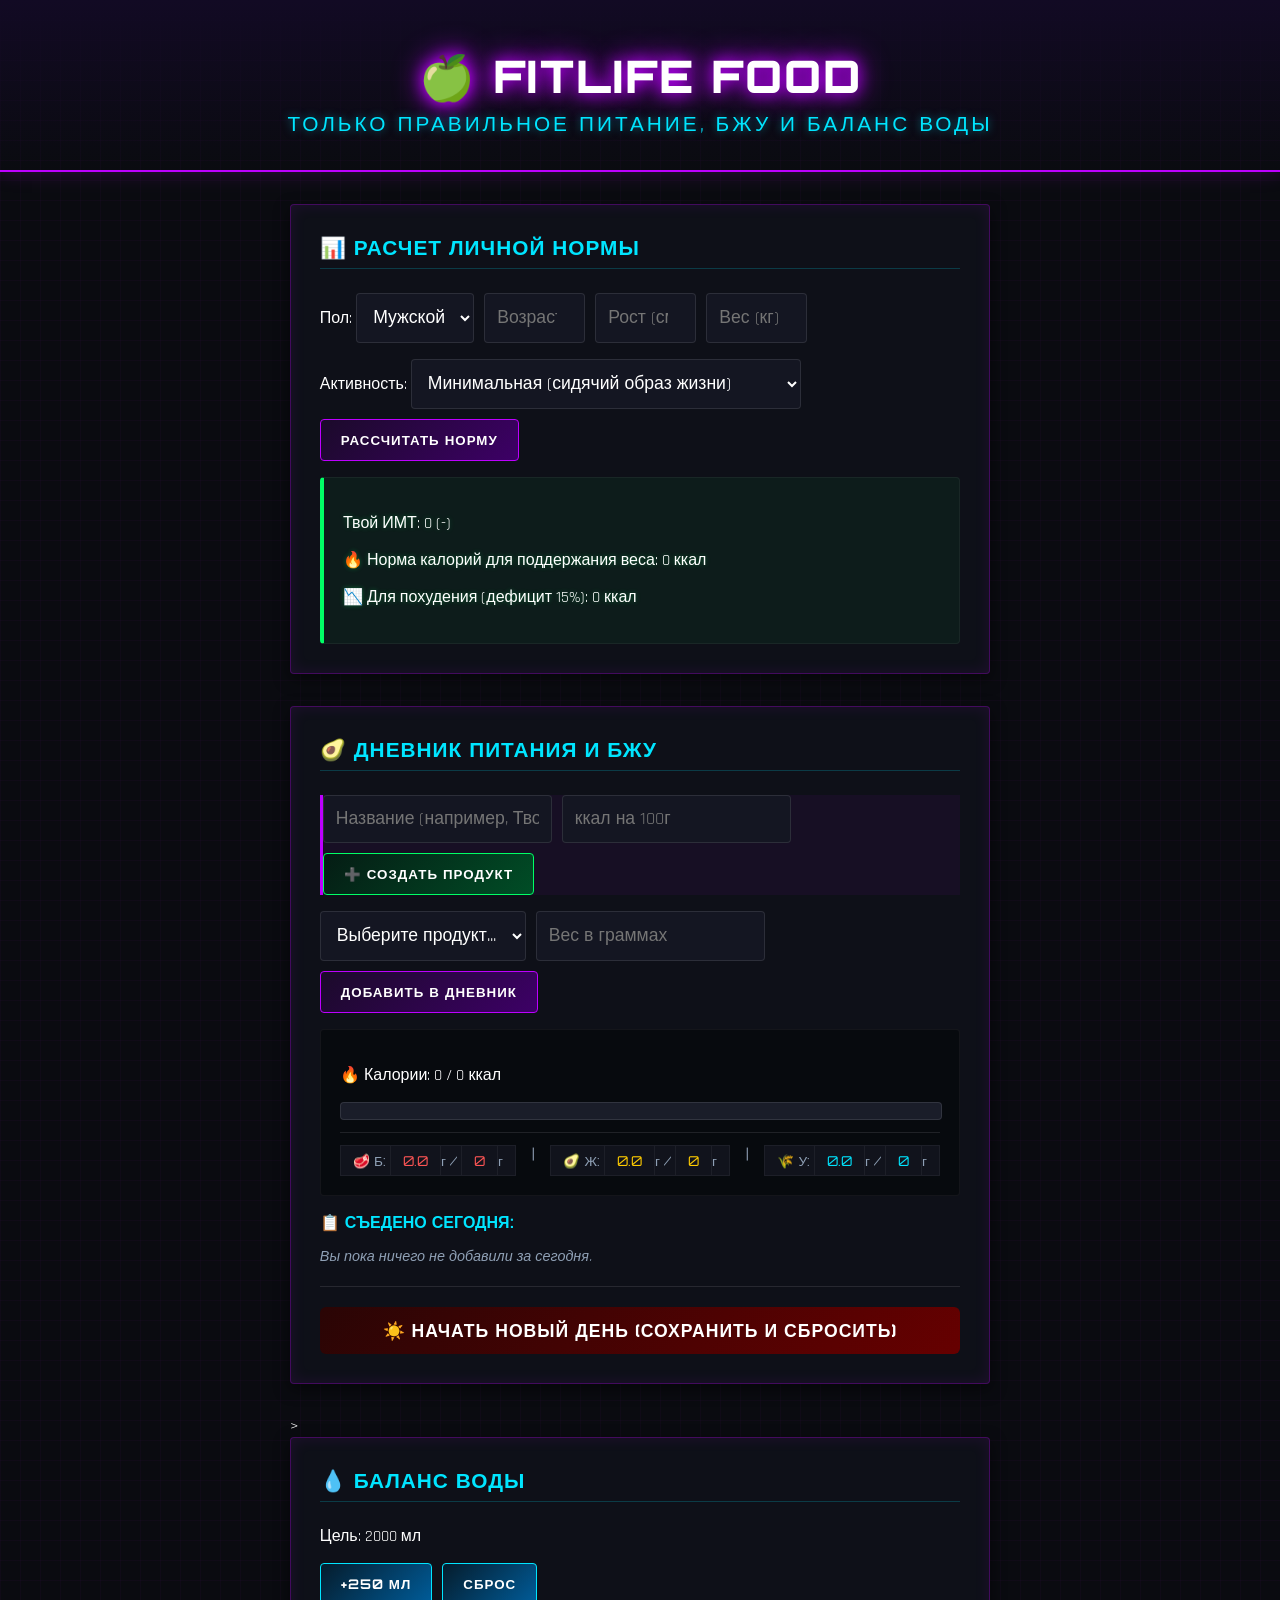
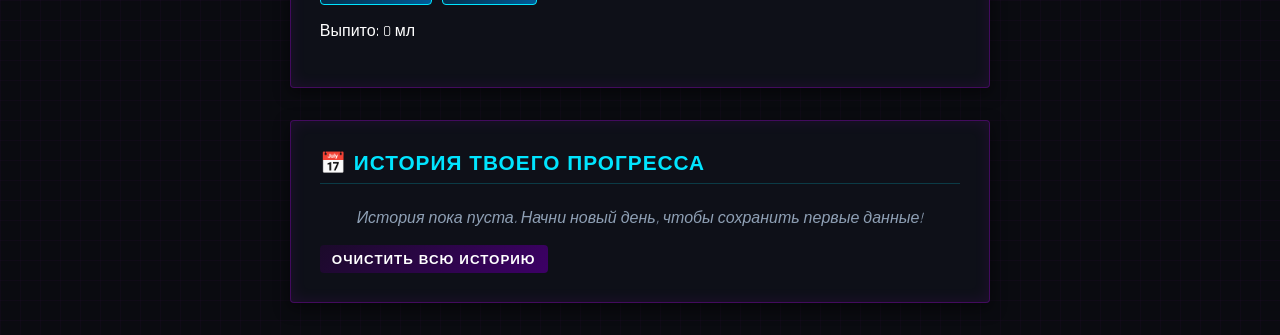
<file: index.html>
<!DOCTYPE html>
<html lang="ru">
<head>
    <meta charset="UTF-8">
    <meta name="viewport" content="width=device-width, initial-scale=1.0">
    <title>FitLife Food - Твой дневник ПП и гидратации</title>
    <link rel="stylesheet" href="style.css">
</head>
<body>

    <header>
        <h1>🍏 FitLife Food</h1>
        <p>Только правильное питание, БЖУ и баланс воды</p>
    </header>

    <main class="container">
        
        <section class="card profile-section">
            <h2>📊 Расчет личной нормы</h2>
            <div class="calculator-grid">
                <div class="input-group">
                    <label>Пол: 
                        <select id="gender">
                            <option value="male">Мужской</option>
                            <option value="female">Женский</option>
                        </select>
                    </label>
                    <input type="number" id="age" placeholder="Возраст (лет)" min="1" max="100">
                    <input type="number" id="height" placeholder="Рост (см)" min="50" max="250">
                    <input type="number" id="weight" placeholder="Вес (кг)" min="10" max="300">
                </div>
                <div class="input-group">
                    <label>Активность:
                        <select id="activity">
                            <option value="1.2">Минимальная (сидячий образ жизни)</option>
                            <option value="1.375">Слабая (1-3 тренировки в неделю)</option>
                            <option value="1.55">Средняя (3-5 тренировок в неделю)</option>
                            <option value="1.725">Высокая (тяжелые нагрузки каждый день)</option>
                        </select>
                    </label>
                    <button id="calc-profile-btn">Рассчитать норму</button>
                </div>
            </div>
            
            <div id="profile-results" class="result-box hidden">
                <p>Твой ИМТ: <span id="bmi-val">0</span> (<span id="bmi-status">-</span>)</p>
                <p>🔥 Норма калорий для поддержания веса: <span id="bmr-val">0</span> ккал</p>
                <p>📉 Для похудения (дефицит 15%): <span id="loss-val">0</span> ккал</p>
            </div>
        </section>

      <section class="card food-section">
            <h2>🥑 Дневник питания и БЖУ</h2>

            <div class="input-group my-product-form">
                <input type="text" id="custom-name" placeholder="Название (например, Творог)">
                <input type="number" id="custom-cal" placeholder="ккал на 100г">
                <button id="add-custom-product-btn" class="btn-secondary">➕ Создать продукт</button>
            </div>

            <div class="input-group">
                <select id="product-select">
                    <option value="default" data-cal="0" data-p="0" data-f="0" data-c="0">Выберите продукт...</option>
                    <option value="chicken" data-cal="165" data-p="31" data-f="3.6" data-c="0">Куриное филе</option>
                    <option value="rice" data-cal="130" data-p="2.7" data-f="0.3" data-c="28">Рис отварной</option>
                    <option value="egg" data-cal="155" data-p="13" data-f="11" data-c="1.1">Яйцо вареное</option>
                    <option value="apple" data-cal="52" data-p="0.3" data-f="0.2" data-c="14">Яблоко</option>
                    <option value="cucumber" data-cal="15" data-p="0.8" data-f="0.1" data-c="2.8">Огурец</option>
                    <option value="banana" data-cal="95" data-p="1.5" data-f="0.2" data-c="21.8">Банан</option>
                </select>
                <input type="number" id="product-weight" placeholder="Вес в граммах" min="1">
                <button id="add-food-btn">Добавить в дневник</button>
            </div>

            <div class="result-box">
                <p>🔥 Калории: <span id="total-calories">0</span> / <span id="target-calories-display">0</span> ккал</p>
                <div class="progress-container">
                    <div id="calorie-progress-bar" class="progress-bar"></div>
                </div>
                <div class="bzhu-container">
                    <span>🥩 Б: <span id="total-p">0</span>г / <span id="target-p">0</span>г</span> | 
                    <span>🥑 Ж: <span id="total-f">0</span>г / <span id="target-f">0</span>г</span> | 
                    <span>🌾 У: <span id="total-c">0</span>г / <span id="target-c">0</span>г</span>
                </div>
            </div>

            <div style="margin-top: 15px;">
                <h3 style="font-family: 'Orbitron', sans-serif; font-size: 1rem; color: var(--neon-blue); text-transform: uppercase;">📋 Съедено сегодня:</h3>
                <div id="today-food-list">
                    </div>
            </div>

            <hr style="border: 0; border-top: 1px solid rgba(255,255,255,0.1); margin: 20px 0;">
            <button id="reset-day-btn" style="background-color: #e53935; color: white; width: 100%; padding: 12px; border: none; border-radius: 6px; cursor: pointer; font-weight: bold;">☀️ Начать новый день (Сохранить и сбросить)</button>
        </section>>

        <section class="card water-section">
            <h2>💧 Баланс воды</h2>
            <p>Цель: 2000 мл</p>
            <div class="input-group">
                <button id="add-water-btn">+250 мл</button>
                <button id="reset-water-btn" style="background-color: #757575;">Сброс</button>
            </div>
            <p>Выпито: <span id="water-count">0</span> мл</p>
        </section>

        <section class="card history-section">
            <h2>📅 История твоего прогресса</h2>
            <div id="history-list">
                <p class="empty-history">История пока пуста. Начни новый день, чтобы сохранить первые данные!</p>
            </div>
            <button id="clear-history-btn" style="background-color: #757575; color: white; border: none; padding: 6px 12px; border-radius: 4px; cursor: pointer;">Очистить всю историю</button>
        </section>

    </main>

    <script src="script.js"></script>
</body>
</html>
</file>
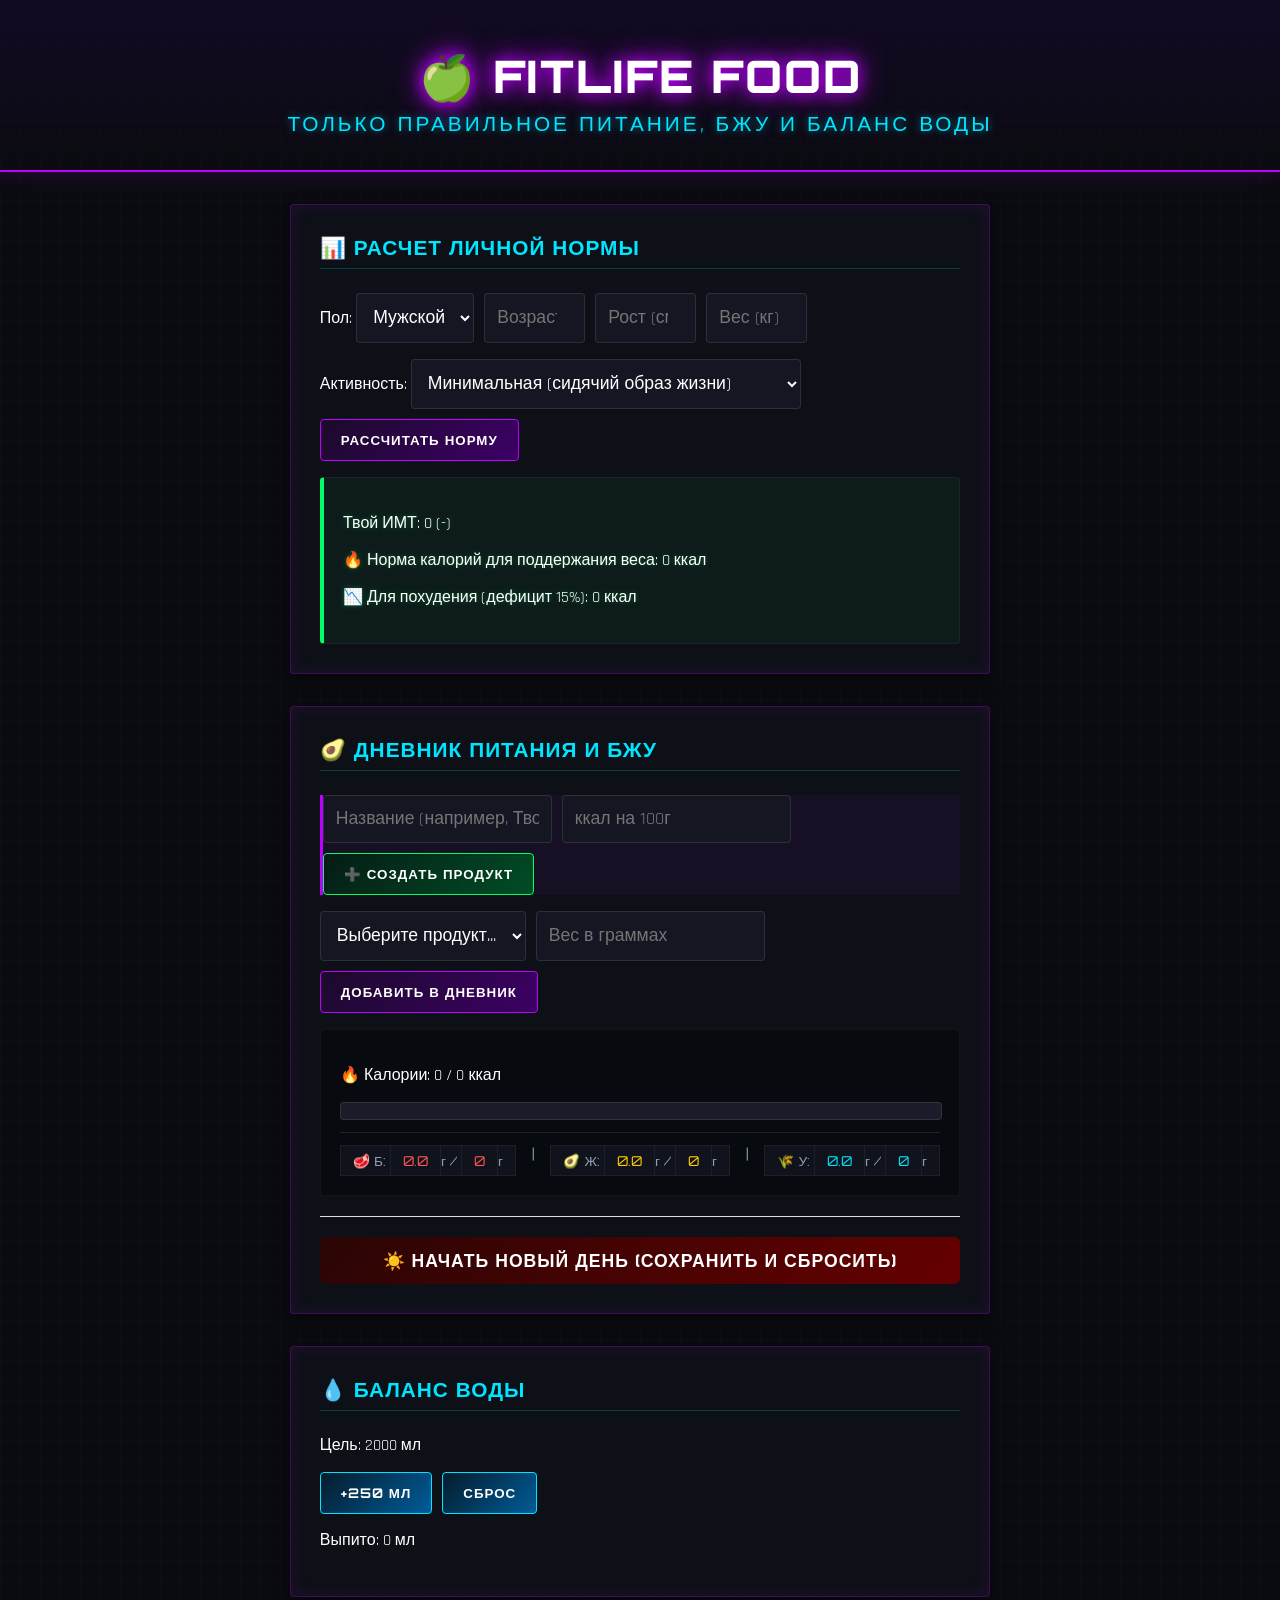
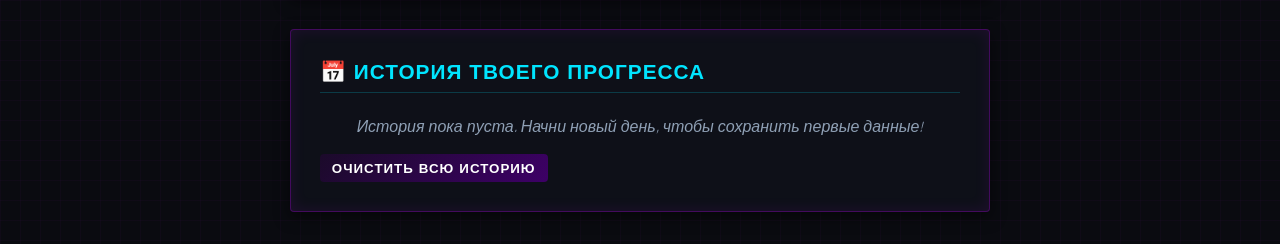
<file: indrx.html>
<!DOCTYPE html>
<html lang="ru">
<head>
    <meta charset="UTF-8">
    <meta name="viewport" content="width=device-width, initial-scale=1.0">
    <title>FitLife Food - Твой дневник ПП и гидратации</title>
    <link rel="stylesheet" href="style.css">
</head>
<body>

    <header>
        <h1>🍏 FitLife Food</h1>
        <p>Только правильное питание, БЖУ и баланс воды</p>
    </header>

    <main class="container">
        
        <section class="card profile-section">
            <h2>📊 Расчет личной нормы</h2>
            <div class="calculator-grid">
                <div class="input-group">
                    <label>Пол: 
                        <select id="gender">
                            <option value="male">Мужской</option>
                            <option value="female">Женский</option>
                        </select>
                    </label>
                    <input type="number" id="age" placeholder="Возраст (лет)" min="1" max="100">
                    <input type="number" id="height" placeholder="Рост (см)" min="50" max="250">
                    <input type="number" id="weight" placeholder="Вес (кг)" min="10" max="300">
                </div>
                <div class="input-group">
                    <label>Активность:
                        <select id="activity">
                            <option value="1.2">Минимальная (сидячий образ жизни)</option>
                            <option value="1.375">Слабая (1-3 тренировки в неделю)</option>
                            <option value="1.55">Средняя (3-5 тренировок в неделю)</option>
                            <option value="1.725">Высокая (тяжелые нагрузки каждый день)</option>
                        </select>
                    </label>
                    <button id="calc-profile-btn">Рассчитать норму</button>
                </div>
            </div>
            
            <div id="profile-results" class="result-box hidden">
                <p>Твой ИМТ: <span id="bmi-val">0</span> (<span id="bmi-status">-</span>)</p>
                <p>🔥 Норма калорий для поддержания веса: <span id="bmr-val">0</span> ккал</p>
                <p>📉 Для похудения (дефицит 15%): <span id="loss-val">0</span> ккал</p>
            </div>
        </section>

        <section class="card food-section">
            <h2>🥑 Дневник питания и БЖУ</h2>

            <div class="input-group my-product-form">
                <input type="text" id="custom-name" placeholder="Название (например, Творог)">
                <input type="number" id="custom-cal" placeholder="ккал на 100г">
                <button id="add-custom-product-btn" class="btn-secondary">➕ Создать продукт</button>
            </div>

            <div class="input-group">
                <select id="product-select">
                    <option value="default" data-cal="0" data-p="0" data-f="0" data-c="0">Выберите продукт...</option>
                    <option value="chicken" data-cal="165" data-p="31" data-f="3.6" data-c="0">Куриное филе</option>
                    <option value="rice" data-cal="130" data-p="2.7" data-f="0.3" data-c="28">Рис отварной</option>
                    <option value="egg" data-cal="155" data-p="13" data-f="11" data-c="1.1">Яйцо вареное</option>
                    <option value="apple" data-cal="52" data-p="0.3" data-f="0.2" data-c="14">Яблоко</option>
                    <option value="cucumber" data-cal="15" data-p="0.8" data-f="0.1" data-c="2.8">Огурец</option>
                </select>
                <input type="number" id="product-weight" placeholder="Вес в граммах" min="0">
                <button id="add-food-btn">Добавить в дневник</button>
            </div>

            <div class="result-box">
                <p>🔥 Калории: <span id="total-calories">0</span> / <span id="target-calories-display">0</span> ккал</p>
                <div class="progress-container">
                    <div id="calorie-progress-bar" class="progress-bar"></div>
                </div>
                <div class="bzhu-container">
                    <span>🥩 Б: <span id="total-p">0</span>г / <span id="target-p">0</span>г</span> | 
                    <span>🥑 Ж: <span id="total-f">0</span>г / <span id="target-f">0</span>г</span> | 
                    <span>🌾 У: <span id="total-c">0</span>г / <span id="target-c">0</span>г</span>
                </div>
            </div>

            <hr style="border: 0; border-top: 1px solid #ddd; margin: 20px 0;">
            <button id="reset-day-btn" style="background-color: #e53935; color: white; width: 100%; padding: 12px; border: none; border-radius: 6px; cursor: pointer; font-weight: bold;">☀️ Начать новый день (Сохранить и сбросить)</button>
        </section>

        <section class="card water-section">
            <h2>💧 Баланс воды</h2>
            <p>Цель: 2000 мл</p>
            <div class="input-group">
                <button id="add-water-btn">+250 мл</button>
                <button id="reset-water-btn" style="background-color: #757575;">Сброс</button>
            </div>
            <p>Выпито: <span id="water-count">0</span> мл</p>
        </section>

        <section class="card history-section">
            <h2>📅 История твоего прогресса</h2>
            <div id="history-list">
                <p class="empty-history">История пока пуста. Начни новый день, чтобы сохранить первые данные!</p>
            </div>
            <button id="clear-history-btn" style="background-color: #757575; color: white; border: none; padding: 6px 12px; border-radius: 4px; cursor: pointer;">Очистить всю историю</button>
        </section>

    </main>

    <script src="script.js"></script>
</body>
</html>
</file>
<file: style.css>
/* ==========================================================================
   🎮 SYSTEM UI STYLE (REALITY QUEST CONCEPT)
   ========================================================================== */
@import url('https://fonts.googleapis.com/css2?family=Orbitron:wght@400;700;900&family=Rajdhani:wght@500;700&display=swap');
/* ==========================================================================
   📱 АДАПТИВ ДЛЯ МОБИЛЬНЫХ УСТРОЙСТВ (ПОД СМАРТФОНЫ)
   ========================================================================== */
@media (max-width: 600px) {
    /* Уменьшаем отступы вокруг сайта */
    header {
        padding: 2rem 1rem 1.5rem 1rem;
    }

    header h1 {
        font-size: 1.8rem; /* Чуть компактнее заголовок */
    }

    header p {
        font-size: 1rem;
        letter-spacing: 1.5px;
    }

    .container {
        margin: -1rem auto 2rem auto;
        padding: 0 0.8rem;
    }

    .card {
        padding: 1.2rem; /* Меньше внутренние отступы, больше места для контента */
        margin-bottom: 1.2rem;
    }

    .card h2 {
        font-size: 1.1rem;
        margin-bottom: 1rem;
    }

    /* Делаем все инпуты и кнопки на весь экран в один столбик */
    .input-group {
        flex-direction: column;
        gap: 8px;
    }

    select, input[type="number"], input[type="text"], button {
        width: 100%; /* Занимают всю ширину */
        box-sizing: border-box;
        min-width: 100%;
        padding: 14px; /* Крупнее под нажатие пальцем */
        font-size: 1.1rem;
    }

    /* Кастомная панель создания продукта тоже в столбик */
    .my-product-form {
        padding: 10px;
    }

    /* Статы БЖУ: вместо одной строки делаем красивую плитку 2х2 или вертикально */
    .bzhu-container {
        display: grid;
        grid-template-columns: 1fr 1fr; /* Две колонки */
        gap: 8px;
        font-size: 0.8rem;
    }

    .bzhu-container span {
        text-align: center;
        padding: 8px 4px;
    }

    /* Результаты калькулятора (ИМТ) */
    #profile-results p {
        font-size: 0.95rem;
        line-height: 1.4;
    }

    /* Свиток истории квестов на телефоне */
    .history-item {
        flex-direction: column; /* Элементы даты и калорий друг под другом */
        align-items: flex-start;
        gap: 6px;
        font-size: 0.95rem;
        padding: 10px;
    }
    
    .history-item span:last-child {
        align-self: flex-end; /* Воду сдвинем в правый нижний угол плашки */
        font-size: 0.85rem;
        color: var(--neon-blue);
    }
}
:root {
    /* Неоновые цвета Системы */
    --system-bg: #0a0b10;
    --card-bg: rgba(16, 18, 27, 0.85);
    --neon-green: #00ff66;
    --neon-purple: #bd00ff;
    --neon-blue: #00e5ff;
    --neon-text-shadow: 0 0 10px rgba(0, 255, 102, 0.5);
    
    --text-main: #ffffff;
    --text-muted: #8fa0b5;
    --border-system: 1px solid rgba(189, 0, 255, 0.3);
    
    --radius-box: 4px; /* Острые, агрессивные углы как в играх */
    --transition-fast: all 0.2s ease;
}

body {
    font-family: 'Rajdhani', sans-serif;
    background-color: var(--system-bg);
    /* Фоновая сетка киберпанка */
    background-image: 
        linear-gradient(rgba(189, 0, 255, 0.03) 1px, transparent 1px),
        linear-gradient(90deg, rgba(189, 0, 255, 0.03) 1px, transparent 1px);
    background-size: 20px 20px;
    color: var(--text-main);
    margin: 0;
    padding: 0;
    min-height: 100vh;
}

/* Эпичный заголовок Системы */
header {
    background: linear-gradient(180deg, #120a24 0%, transparent 100%);
    text-align: center;
    padding: 3rem 1rem 2rem 1rem;
    border-bottom: 2px solid var(--neon-purple);
    box-shadow: 0 0 20px rgba(189, 0, 255, 0.2);
}

header h1 {
    font-family: 'Orbitron', sans-serif;
    margin: 0;
    font-size: 2.8rem;
    font-weight: 900;
    text-transform: uppercase;
    color: #fff;
    text-shadow: 0 0 15px var(--neon-purple), 0 0 30px var(--neon-purple);
    letter-spacing: 2px;
}

header p {
    font-family: 'Rajdhani', sans-serif;
    margin: 0.5rem 0 0 0;
    color: var(--neon-blue);
    font-size: 1.3rem;
    text-transform: uppercase;
    letter-spacing: 3px;
    text-shadow: 0 0 8px rgba(0, 229, 255, 0.5);
}

.container {
    max-width: 700px;
    margin: 2rem auto;
    padding: 0 1rem;
}

/* ==========================================================================
   ⚡️ ИГРОВЫЕ КАРТОЧКИ (КВЕСТ-ПАНЕЛИ)
   ========================================================================== */
.card {
    background: var(--card-bg);
    border: var(--border-system);
    border-radius: var(--radius-box);
    padding: 1.8rem;
    margin-bottom: 2rem;
    backdrop-filter: blur(10px);
    box-shadow: inset 0 0 15px rgba(189, 0, 255, 0.1), 0 5px 15px rgba(0,0,0,0.5);
    position: relative;
    transition: var(--transition-fast);
}

/* Эффект свечения рамки при наведении */
.card:hover {
    border-color: var(--neon-blue);
    box-shadow: inset 0 0 20px rgba(0, 229, 255, 0.15), 0 0 25px rgba(0, 229, 255, 0.2);
}

/* Заголовки как названия квестов */
.card h2 {
    font-family: 'Orbitron', sans-serif;
    margin-top: 0;
    margin-bottom: 1.5rem;
    font-size: 1.3rem;
    font-weight: 700;
    text-transform: uppercase;
    color: var(--neon-blue);
    letter-spacing: 1px;
    border-bottom: 1px solid rgba(0, 229, 255, 0.2);
    padding-bottom: 8px;
}

/* ==========================================================================
   🎮 КНОПКИ И ИНПУТЫ (МЕНЮ ИГРОКА)
   ========================================================================== */
.input-group {
    display: flex;
    gap: 10px;
    margin-bottom: 1rem;
    flex-wrap: wrap;
}

select, input[type="number"], input[type="text"] {
    background: #141622;
    border: 1px solid rgba(255, 255, 255, 0.1);
    color: #fff;
    padding: 12px;
    font-family: 'Rajdhani', sans-serif;
    font-size: 1.1rem;
    border-radius: var(--radius-box);
    outline: none;
    transition: var(--transition-fast);
}

select:focus, input:focus {
    border-color: var(--neon-purple);
    box-shadow: 0 0 10px rgba(189, 0, 255, 0.4);
}

/* Кнопки-Квесты */
button {
    background: linear-gradient(135deg, #1b0a2a 0%, #3d0066 100%);
    border: 1px solid var(--neon-purple);
    color: #fff;
    font-family: 'Orbitron', sans-serif;
    font-weight: 700;
    text-transform: uppercase;
    padding: 12px 20px;
    cursor: pointer;
    border-radius: var(--radius-box);
    transition: var(--transition-fast);
    letter-spacing: 1px;
}

button:hover {
    background: var(--neon-purple);
    color: #000;
    box-shadow: 0 0 15px var(--neon-purple);
    font-weight: 900;
}

/* Особая кнопка для добавления кастомных предметов */
.btn-secondary {
    background: linear-gradient(135deg, #051c14 0%, #004d26 100%);
    border-color: var(--neon-green);
}
.btn-secondary:hover {
    background: var(--neon-green);
    box-shadow: 0 0 15px var(--neon-green);
}

/* Кнопка сброса (Красная угроза) */
#reset-day-btn {
    background: linear-gradient(135deg, #2a0505 0%, #660000 100%) !important;
    border-color: #ff0055 !important;
    color: #fff !important;
    font-size: 1.1rem;
}
#reset-day-btn:hover {
    background: #ff0055 !important;
    color: #fff !important;
    box-shadow: 0 0 20px #ff0055 !important;
}

/* Кастомная форма предметов */
.my-product-form {
    background: rgba(189, 0, 255, 0.05);
    border-left: 3px solid var(--neon-purple);
}

/* ==========================================================================
   ⚡️ ИНДИКАТОРЫ ХАРАКТЕРИСТИК (ПРОГРЕСС-БАРЫ)
   ========================================================================== */
.result-box {
    background: rgba(0, 0, 0, 0.4);
    border: 1px solid rgba(255, 255, 255, 0.05);
    padding: 1.2rem;
    border-radius: var(--radius-box);
}

/* Шкала Энергии / Калорий */
.progress-container {
    width: 100%;
    background-color: #1a1d29;
    border: 1px solid rgba(255, 255, 255, 0.1);
    height: 16px;
    margin: 12px 0;
    border-radius: var(--radius-box);
}

.progress-bar {
    height: 100%;
    width: 0%;
    background: linear-gradient(90deg, #00bfff, var(--neon-green));
    box-shadow: 0 0 10px var(--neon-green);
    transition: width 0.4s cubic-bezier(0.1, 0.8, 0.1, 1);
}

/* Перебор лимита — критическое состояние */
.progress-bar.overlimit {
    background: linear-gradient(90deg, #ff0055, #ffcc00);
    box-shadow: 0 0 15px #ff0055;
}

/* Панель БЖУ как Статы Персонажа */
.bzhu-container {
    display: flex;
    justify-content: space-between;
    font-family: 'Orbitron', sans-serif;
    font-size: 0.85rem;
    color: var(--text-muted);
    border-top: 1px solid rgba(255, 255, 255, 0.1);
    padding-top: 12px;
    margin-top: 12px;
}

.bzhu-container span {
    background: #11131c;
    border: 1px solid rgba(255, 255, 255, 0.05);
    padding: 6px 12px;
}

/* Специальные цвета для статов */
#total-p, #target-p { color: #ff5555; }
#total-f, #target-f { color: #ffcc00; }
#total-c, #target-c { color: var(--neon-blue); }

/* ==========================================================================
   🔮 ВОДНЫЙ БАЛАНС И ЛОГ КВЕСТОВ (ИСТОРИЯ)
   ========================================================================== */
.water-section button {
    background: linear-gradient(135deg, #051c2c 0%, #005c99 100%);
    border-color: var(--neon-blue);
}
.water-section button:hover {
    background: var(--neon-blue);
    box-shadow: 0 0 15px var(--neon-blue);
}

#profile-results {
    background: rgba(0, 255, 102, 0.05);
    border-left: 4px solid var(--neon-green);
    color: #fff;
    text-shadow: 0 0 5px rgba(0, 255, 102, 0.3);
}

/* Свиток Выполненных Квестов (История) */
.history-item {
    display: flex;
    justify-content: space-between;
    background: #121420;
    border: 1px solid rgba(255, 255, 255, 0.05);
    border-left: 4px solid var(--neon-purple);
    padding: 12px 16px;
    margin: 10px 0;
    font-family: 'Rajdhani', sans-serif;
    font-size: 1.1rem;
}

.history-item b {
    color: var(--neon-blue);
}

.empty-history {
    color: var(--text-muted);
    text-align: center;
    font-style: italic;
}
</file>
